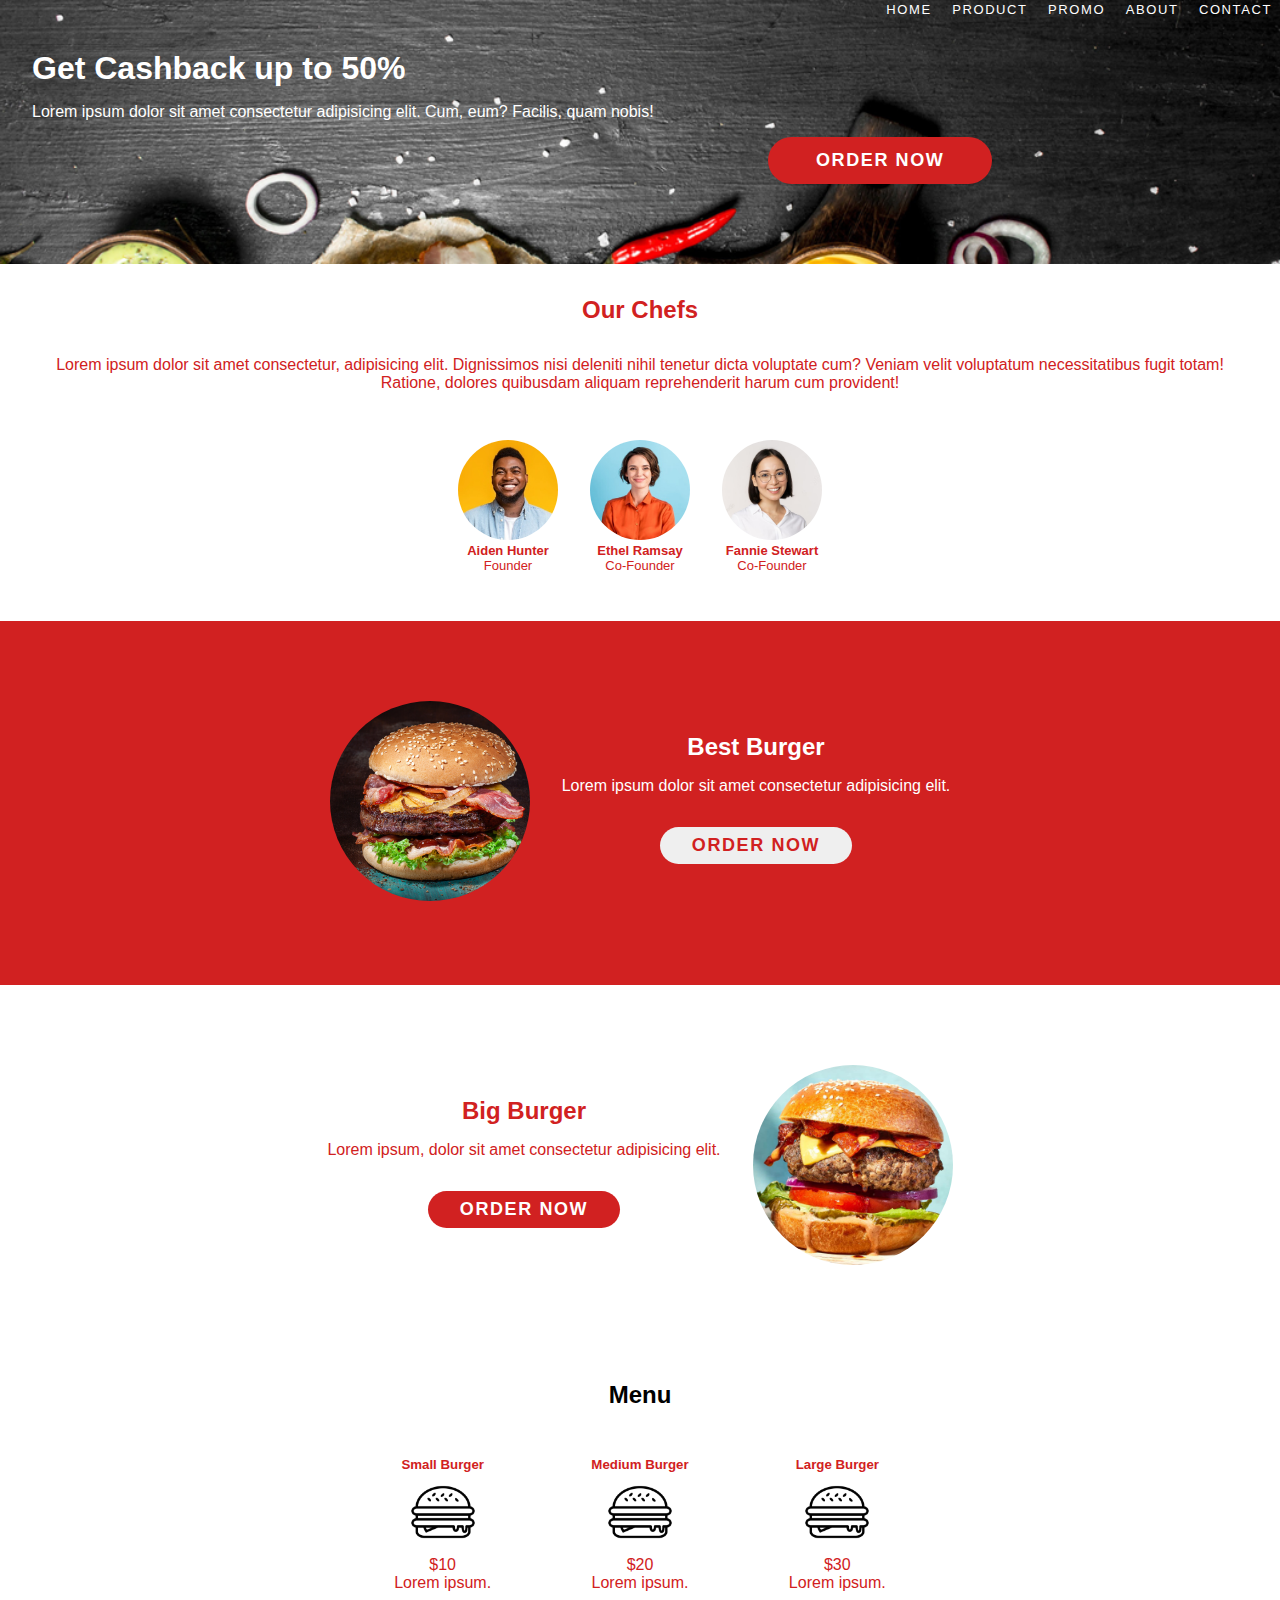
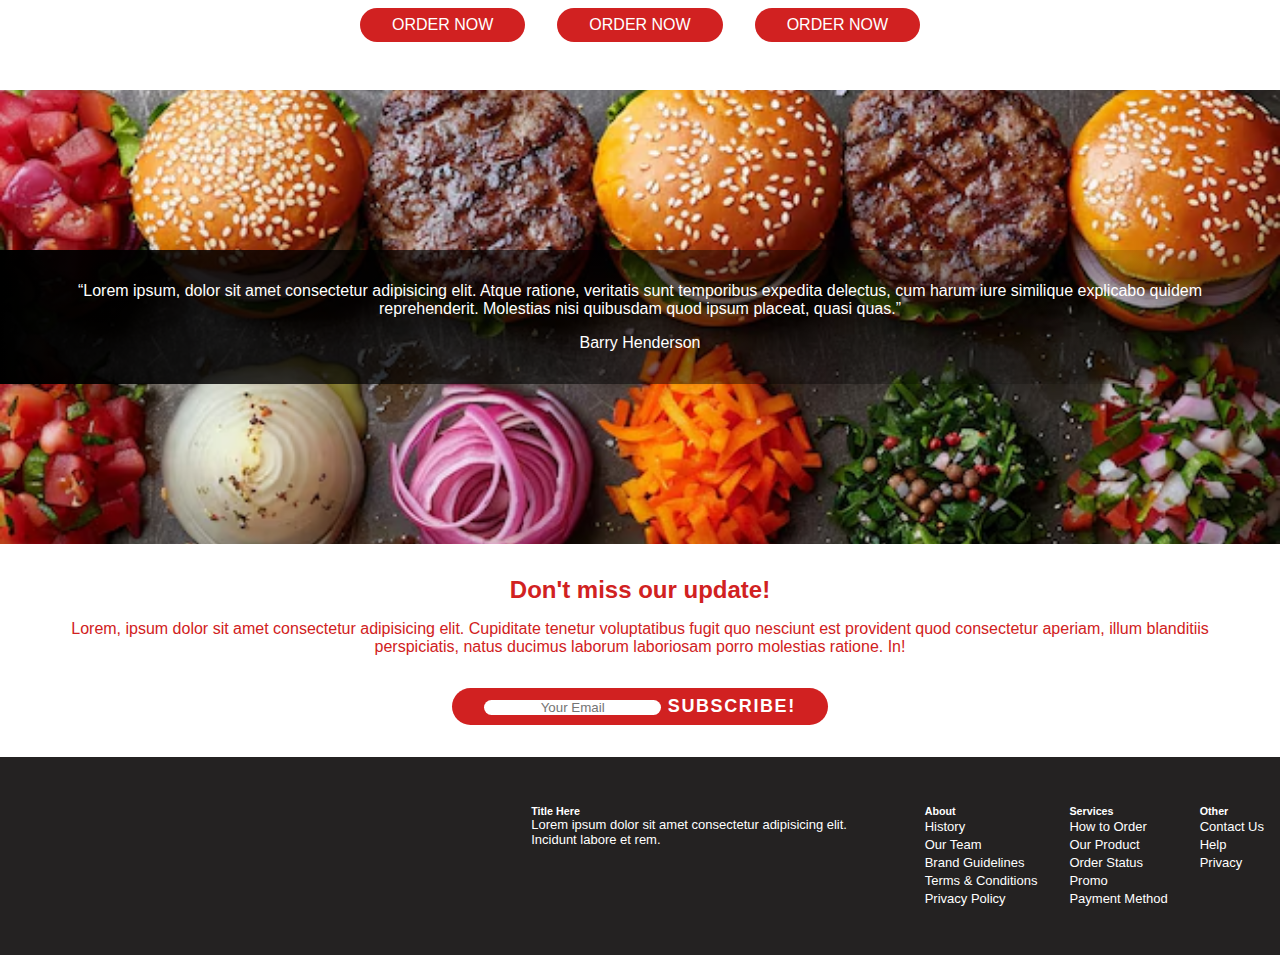
<file: attempt2/index.html>
<!DOCTYPE html>
<html lang="en">
    <head>
        <meta charset="UTF-8">
        <meta name="viewport" content="width-device-width", initial-scale="1.0"/>
        <link rel="stylesheet" href="style.css"/>
        <title>Burger Restaurant</title>
    </head>
    <body>
        <header>
            <div>
                <nav>
                    <ul>
                        <a href="#">Home</a>
                        <a href="#">Product</a>
                        <a href="#">Promo</a>
                        <a href="#">About</a>
                        <a href="#">Contact</a>
                    </ul>
                </nav>
            </div>
            <div>
                <h1>Get Cashback up to 50%</h1>
                <p>Lorem ipsum dolor sit amet consectetur adipisicing elit. Cum, eum? Facilis, quam nobis!</p>
            </div>
            <div>
                <button type="button" class="button-red" id="header-button">Order Now</button>
            </div>
        </header>

        <main>
            <section class="section" id="founders">
                <div class="red-text">
                    <h2>Our Chefs</h2>
                    <p id="chefs">Lorem ipsum dolor sit amet consectetur, adipisicing elit. Dignissimos nisi deleniti nihil tenetur dicta voluptate cum? Veniam velit voluptatum necessitatibus fugit totam! Ratione, dolores quibusdam aliquam reprehenderit harum cum provident!</p>
                </div>
                <div class="flex-container" id="flex-founders">
                    <figure>
                        <img src="../burger restaurant/src/aiden.jpg" alt="aiden"/>
                        <figcaption>
                            <h4>Aiden Hunter</h4>
                            <p>Founder</p>
                        </figcaption>
                    </figure>
                    <figure>
                        <img src="../burger restaurant/src/ethel.jpg" alt="ethel"/>
                        <figcaption>
                            <h4>Ethel Ramsay</h4>
                            <p>Co-Founder</p>
                        </figcaption>
                    </figure>
                    <figure>
                        <img src="../burger restaurant/src/fannie.jpg" alt="fannie"/>
                        <figcaption>
                            <h4>Fannie Stewart</h4>
                            <p>Co-Founder</p>
                        </figcaption>
                    </figure>
                </div>
            </section>

            <section class="section" id="bestburger">
                <div class="flex-container" id="flex-burger">
                    <div>
                        <img src="../burger restaurant/src/bestBurger.jpg" alt="bestBurger"/>
                    </div>
                    <div>
                        <h2>Best Burger</h2>
                        <p>Lorem ipsum dolor sit amet consectetur adipisicing elit.</p>
                        <button type="button" class="button-white">Order Now</button>
                    </div>
                </div>
            </section>

            <section class="section" id="bigburger">
                <div class="flex-container" id="flex-burger">
                    <div class="red-text">
                        <h2>Big Burger</h2>
                        <p>Lorem ipsum, dolor sit amet consectetur adipisicing elit.</p>
                        <button type="button" class="button-red">Order Now</button>
                    </div>
                    <div>
                        <img src="../burger restaurant/src/bigBurger.jpg" alt="bigBurger"/>
                    </div>
                </div>
            </section>

            <section class="section" id="menu">
                <h2>Menu</h2>
                <div class="flex-container" id="flex-menu">
                    <div class="red-text">
                        <h5>Small Burger</h5>
                        <div>
                            <img src="../burger restaurant/src/burger.webp" alt="burger icon"/>
                        </div>
                        <p>$10</p>
                        <p>Lorem ipsum.</p>
                        <div>
                            <button type="button" class="button-red-small">Order Now</button>
                        </div>
                    </div>
                    <div class="red-text">
                        <h5>Medium Burger</h5>
                        <div>
                            <img src="../burger restaurant/src/burger.webp" alt="burger icon"/>
                        </div>
                        <p>$20</p>
                        <p>Lorem ipsum.</p>
                        <div>
                            <button type="button" class="button-red-small">Order Now</button>
                        </div>
                    </div>
                    <div class="red-text">
                        <h5>Large Burger</h5>
                        <div>
                            <img src="../burger restaurant/src/burger.webp" alt="burger icon"/>
                        </div>
                        <p>$30</p>
                        <p>Lorem ipsum.</p>
                        <div>
                            <button type="button" class="button-red-small">Order Now</button>
                        </div>
                    </div>
                </div>
            </section>

            <section class="section" id="quote">
                <div>
                    <q>Lorem ipsum, dolor sit amet consectetur adipisicing elit. Atque ratione, veritatis sunt temporibus expedita delectus, cum harum iure similique explicabo quidem reprehenderit. Molestias nisi quibusdam quod ipsum placeat, quasi quas.</q>
                    <p>Barry Henderson</p>
                </div>
            </section>

            <section class="section" id="subscribe">
                <div class="red-text">
                    <h2>Don't miss our update!</h2>
                    <p>Lorem, ipsum dolor sit amet consectetur adipisicing elit. Cupiditate tenetur voluptatibus fugit quo nesciunt est provident quod consectetur aperiam, illum blanditiis perspiciatis, natus ducimus laborum laboriosam porro molestias ratione. In!</p>
                </div>
                <div>
                    <button type="button" class="button-red" id="button-subscribe">
                        <input type="email" name="email" placeholder="Your Email"/>
                        Subscribe!
                    </button>
                </div>
            </section>

        </main>
        <footer>
            <div class="flex-container" id="flex-footer">
                <div class="footer-title">
                    <h6>Title Here</h6>
                    <p>Lorem ipsum dolor sit amet consectetur adipisicing elit. Incidunt labore et rem.</p>
                </div>
                    <div>
                    <h6>About</h6>
                    <ul>
                        <a href="#">History</a><br>
                        <a href="#">Our Team</a><br>
                        <a href="#">Brand Guidelines</a><br>
                        <a href="#">Terms & Conditions</a><br>
                        <a href="#">Privacy Policy</a>
                    </ul>
                </div>
                <div>
                    <h6>Services</h6>
                    <ul>
                        <a href="#">How to Order</a><br>
                        <a href="#">Our Product</a><br>
                        <a href="#">Order Status</a><br>
                        <a href="#">Promo</a><br>
                        <a href="#">Payment Method</a>
                    </ul>
                </div>
                <div>
                    <h6>Other</h6>
                    <ul>
                        <a href="#">Contact Us</a><br>
                        <a href="#">Help</a><br>
                        <a href="#">Privacy</a>
                    </ul>
                </div>
            </div>

        </footer>
    </body>
</html>
</file>
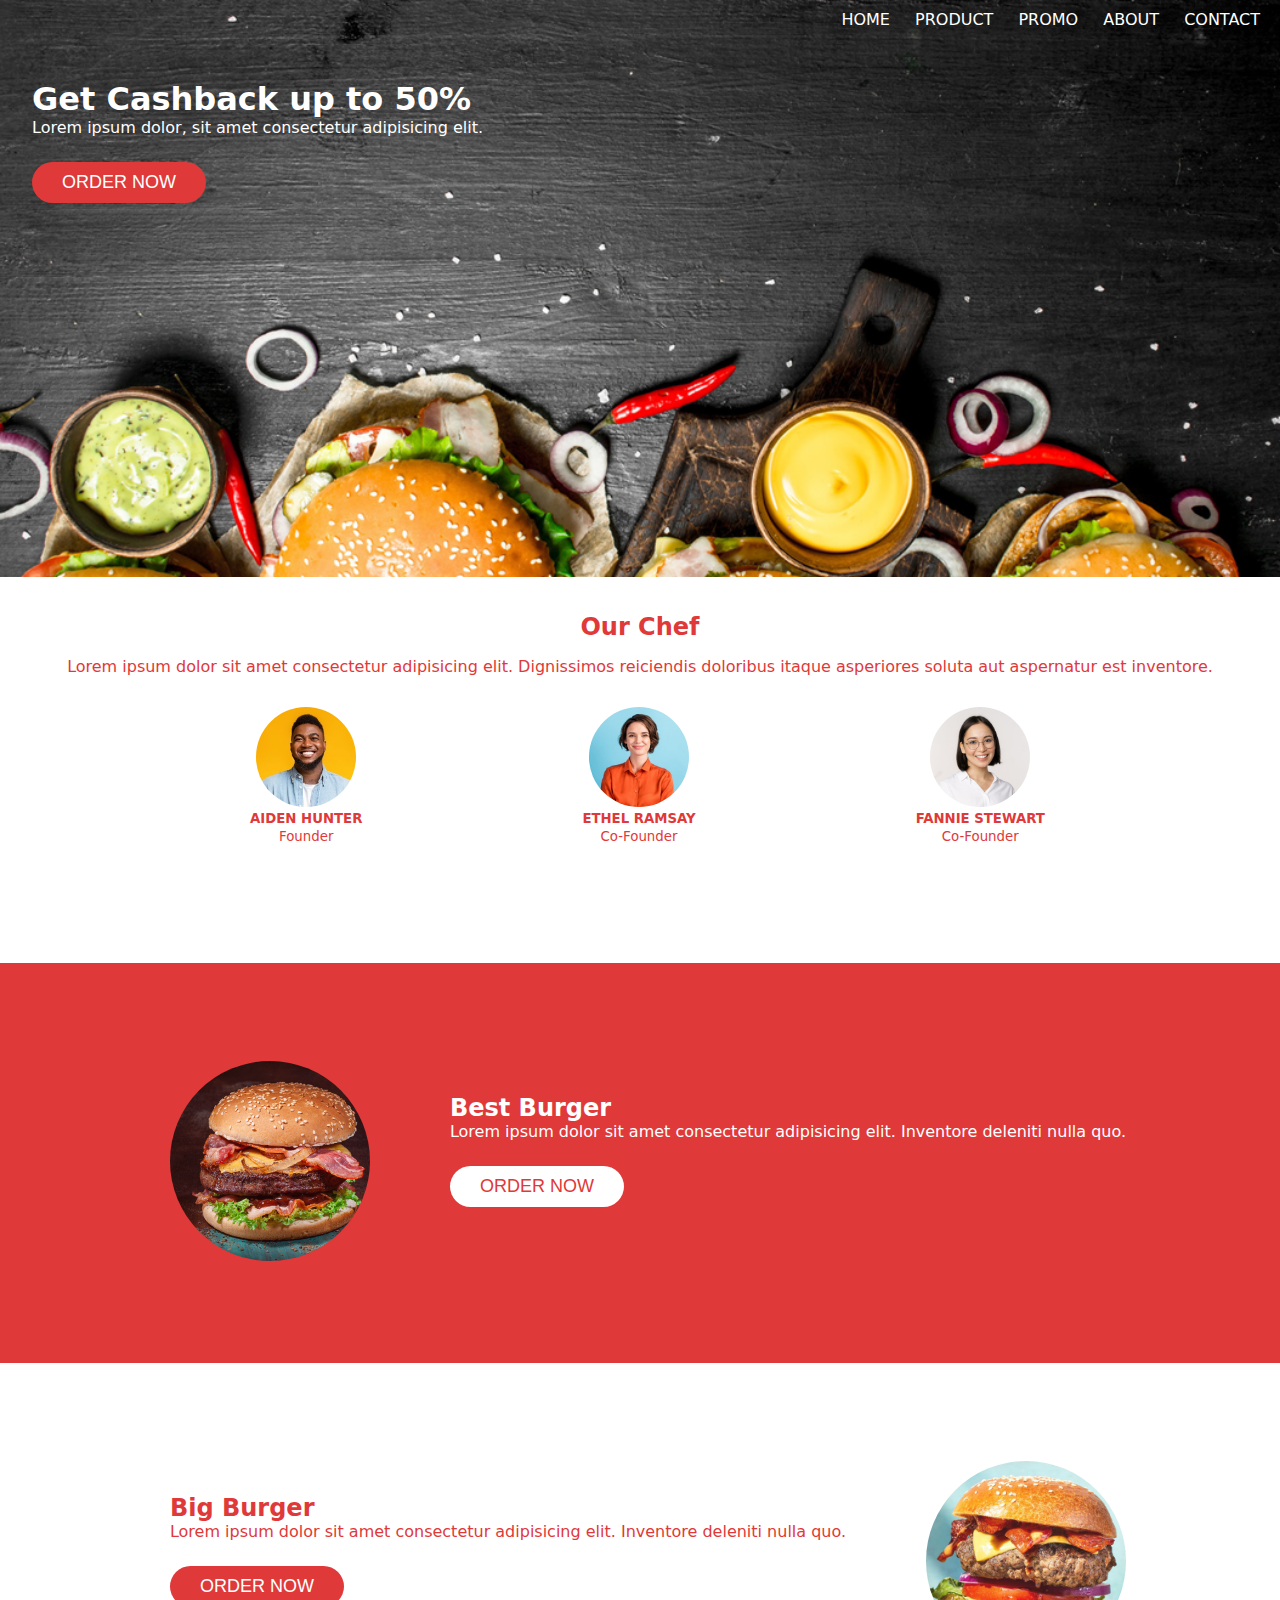
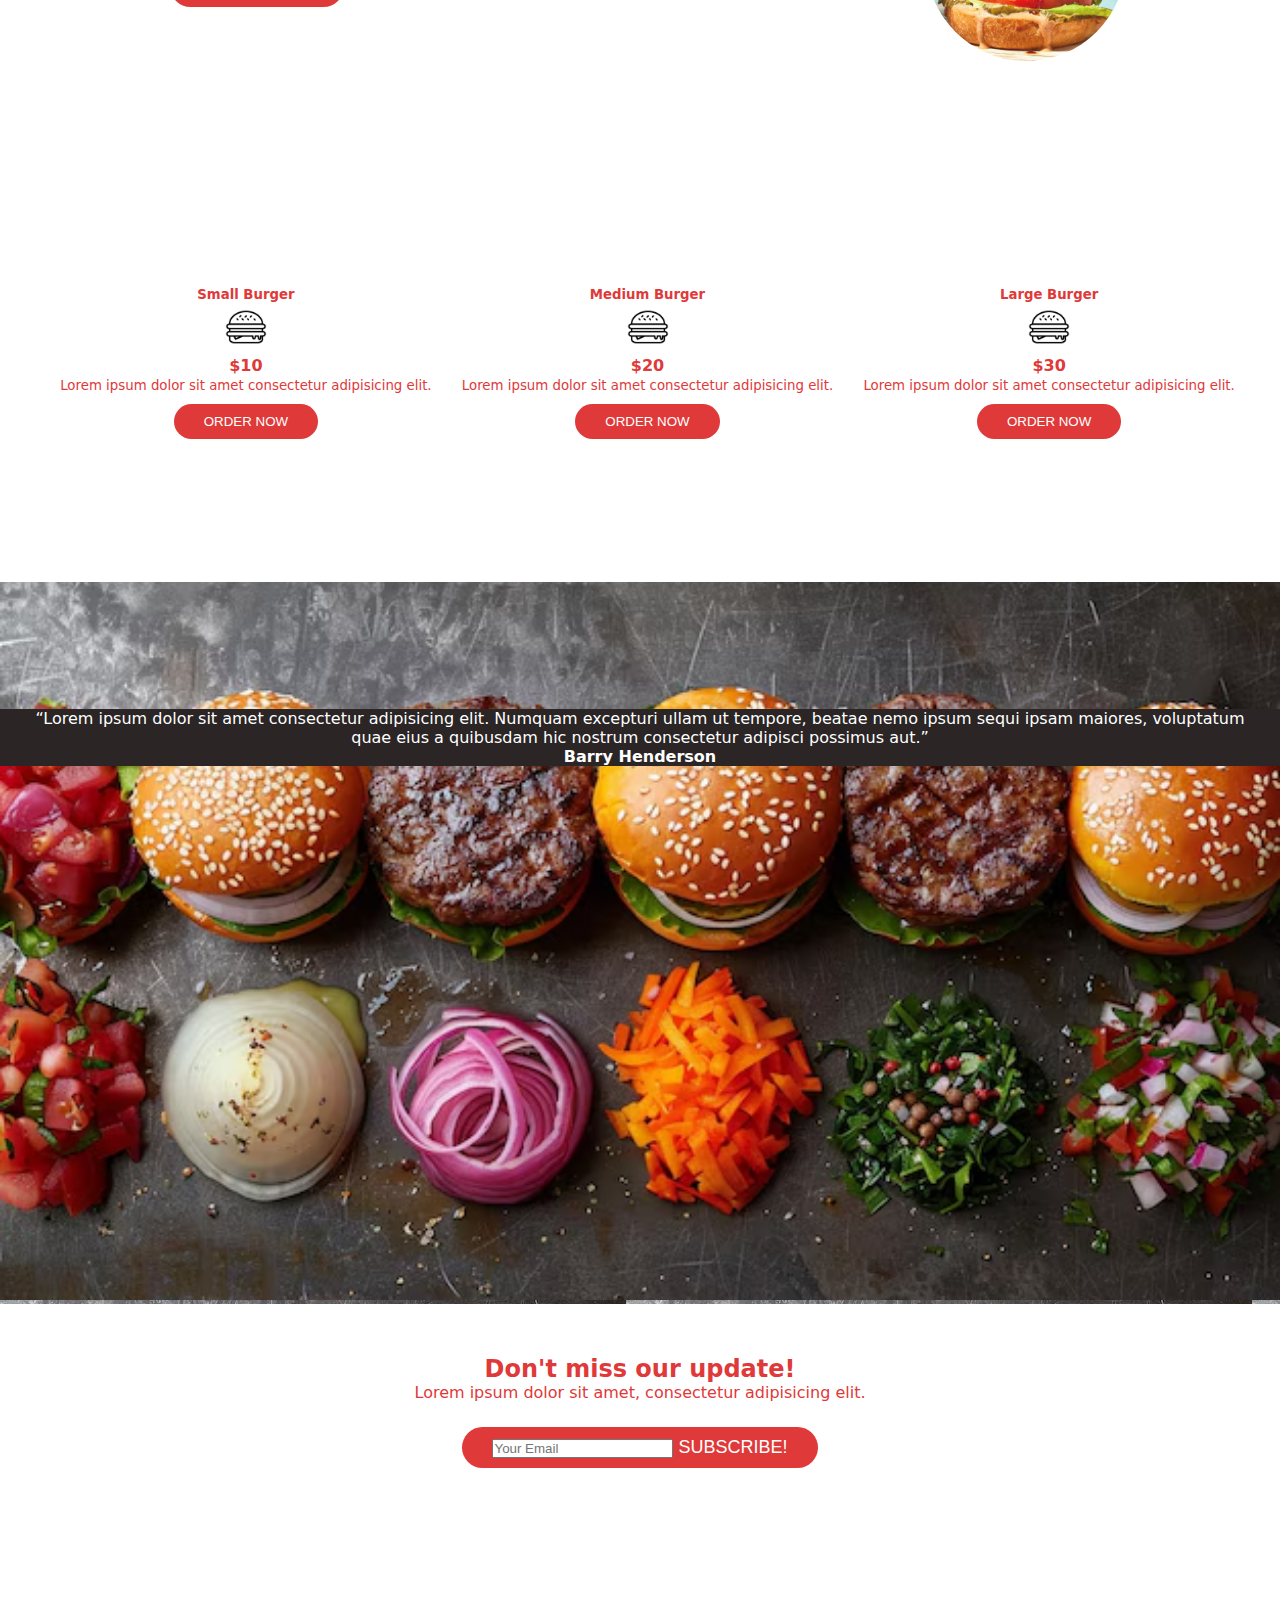
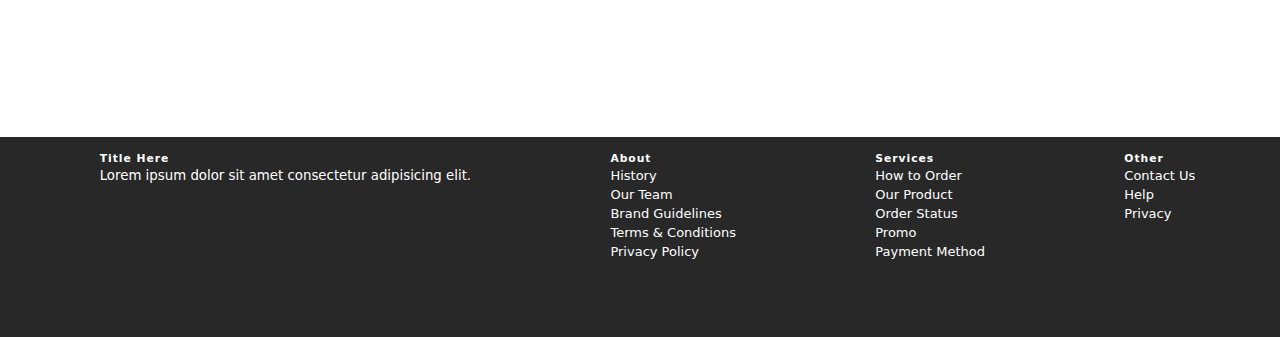
<file: burger restaurant/index.html>
<!DOCTYPE html>
<html lang="en">
    <head>
        <meta charset="UTF-8">
        <meta name="viewport" content="width-device-width", initial-scale="1.0"/>
        <link rel="stylesheet" href="style.css"/>
        <title>Burger Restaurant</title>
    </head>

    <body>
        <header>
            <!--Enables text to be on top of the image-->
            <!--Should have used a Hero Class image-->
            <div class="container">
                <img src="./src/headerBG.png" alt="burgerheader" style="width: 100%;"/>
                <div class="text-block-navigation">
                    <nav>
                        <ul>
                            <a href="#">Home</a>
                            <a href="#">Product</a>
                            <a href="#">Promo</a>
                            <a href="#">About</a>
                            <a href="#">Contact</a>
                        </ul>
                    </nav>
                </div>
                <div class="text-block-header">
                    <h1>Get Cashback up to 50%</h1>
                    <p>Lorem ipsum dolor, sit amet consectetur adipisicing elit.</p>
                    <button type="button" class="button1">Order Now</button>
                </div>
            </div>
        </header>

        <main>
            <section id="section1" class="section1">
                <div class="container">
                    <div class="text-block-intro">
                        <h2>Our Chef</h2>
                        <p>Lorem ipsum dolor sit amet consectetur adipisicing elit. Dignissimos reiciendis doloribus itaque asperiores soluta aut aspernatur est inventore.</p>
                    </div>
                    <div class="flex-container">
                        <div>
                            <figure id="figure1" class="figure">
                                <img src="./src/aiden.jpg" alt="founderAiden" width="100"/>
                                <figcaption id="figure1" class="figcaption">
                                    <h5>Aiden Hunter</h5>
                                    <p><small>Founder</small></p>
                                </figcaption>
                            </figure>
                        </div>
                        <div>
                            <figure id="figure2" class="figure">
                                <img src="./src/ethel.jpg" alt="founderEthel" width="100"/>
                                <figcaption id="figure2" class="figcaption">
                                    <h5>Ethel Ramsay</h5>
                                    <p><small>Co-Founder</small></p>
                                </figcaption>
                            </figure>
                        </div>
                        <div>
                            <figure id="figure3" class="figure">
                                <img src="./src/fannie.jpg" alt="founderFannie" width="100"/>
                                <figcaption id="figure3" class="figcaption">
                                    <h5>Fannie Stewart</h5>
                                    <p><small>Co-Founder</small></p>
                                </figcaption>
                            </figure>
                        </div>
                    </div>
                </div>
            </section>

            <section id="section2" class="section2">
                <div class="flex-container-best">
                    <div>
                        <img src="./src/bestBurger.jpg" id="bestBurger" alt="bestBurger" width="200"/>
                    </div>
                    <div>
                        <h2>Best Burger</h2>
                        <p>Lorem ipsum dolor sit amet consectetur adipisicing elit. Inventore deleniti nulla quo.</p>
                        <button type="button" class="button2">Order Now</button>
                    </div>
            </section>

            <section id="section3" class="section3">
                <div class="flex-container-best">
                        <div>
                            <h2>Big Burger</h2>
                            <p>Lorem ipsum dolor sit amet consectetur adipisicing elit. Inventore deleniti nulla quo.</p>
                            <button type="button" class="button3">Order Now</button>
                        </div>
                        <div>
                            <img src="./src/bigBurger.jpg" id="bigBurger" alt="bigBurger" width="200"/>
                    </div>
                </div>
            </section>

            <section id="section4" class="section4">
                <div class="flex-container2">
                    <div id="spanSmallBurger" class="smallBurger">
                        <figure id="figSmallBurger" class="burger">
                            <h5>Small Burger</h5>
                            <img src="./src/burger.webp" alt="burger" width="50"/>
                            <figcaption id="figSmallBurger" class="figCaption">
                                <p><b>$10</b></p>
                                <p><small>Lorem ipsum dolor sit amet consectetur adipisicing elit.</small></p>
                                <button type="button" class="button4">Order Now</button>
                            </figcaption>
                        </figure>
                    </div>
                

                    <div id="spanMediumBurger" class="burgerDisplay">
                        <figure id="figMediumBurger" class="burger">
                            <h5>Medium Burger</h5>
                            <img src="./src/burger.webp" alt="burger" width="50"/>
                            <figcaption id="figMediumBurger" class="figCaption">
                                <p><b>$20</b></p>
                                <p><small>Lorem ipsum dolor sit amet consectetur adipisicing elit.</small></p>
                                <button type="button" class="button4">Order Now</button>
                            </figcaption>
                        </figure>
                    </div>

                    <div id="spanLargeBurger" class="burgerDisplay">
                        <figure id="figLargeBurger" class="burger">
                            <h5>Large Burger</h5>
                            <img src="./src/burger.webp" alt="burger" width="50"/>
                            <figcaption id="figLargeBurger" class="figCaption">
                                <p><b>$30</b></p>
                                <p><small>Lorem ipsum dolor sit amet consectetur adipisicing elit.</small></p>
                                <button type="button" class="button4">Order Now</button>
                            </figcaption>
                        </figure>
                    </div>
                </div>
            </section>
            <br>

            <section id="section5" class="section5">
                <div class="container-quote">
                    <img src="./src/quoteBG.avif" alt="quoteBG" style="width: 100%;"/>
                    <div class="quote">
                        <q>Lorem ipsum dolor sit amet consectetur adipisicing elit. Numquam excepturi ullam ut tempore, beatae nemo ipsum sequi ipsam maiores, voluptatum quae eius a quibusdam hic nostrum consectetur adipisci possimus aut.</q>
                        <p><b>Barry Henderson</b></p>
                    </div>
                </div>
            </section>
            <br>

            <section id="section6" class="section6">
                <h2>Don't miss our update!</h2>
                <p>Lorem ipsum dolor sit amet, consectetur adipisicing elit.</p>
                <button type="button" class="button5">
                    <input type="email" id="email" name="email" placeholder="Your Email"/>
                    Subscribe!
                </button>
            </section>
        </main>

        <footer>

            <div class="flex-container-footer">
                <div>
                    <h6>Title Here</h6>
                    <p><small>Lorem ipsum dolor sit amet consectetur adipisicing elit.</small></p>
                </div>
                <div>
                    <h6>About</h6>
                    <ul>
                        <a href="#">History</a><br>
                        <a href="#">Our Team</a><br>
                        <a href="#">Brand Guidelines</a><br>
                        <a href="#">Terms & Conditions</a><br>
                        <a href="#">Privacy Policy</a>
                    </ul>
                </div>
                <div>
                    <h6>Services</h6>
                    <ul>
                        <a href="#">How to Order</a><br>
                        <a href="#">Our Product</a><br>
                        <a href="#">Order Status</a><br>
                        <a href="#">Promo</a><br>
                        <a href="#">Payment Method</a>
                    </ul>
                </div>
                <div>
                    <h6>Other</h6>
                    <ul>
                        <a href="#">Contact Us</a><br>
                        <a href="#">Help</a><br>
                        <a href="#">Privacy</a>
                    </ul>
                </div>
            </div>
        </footer>

    </body>




</html>
</file>
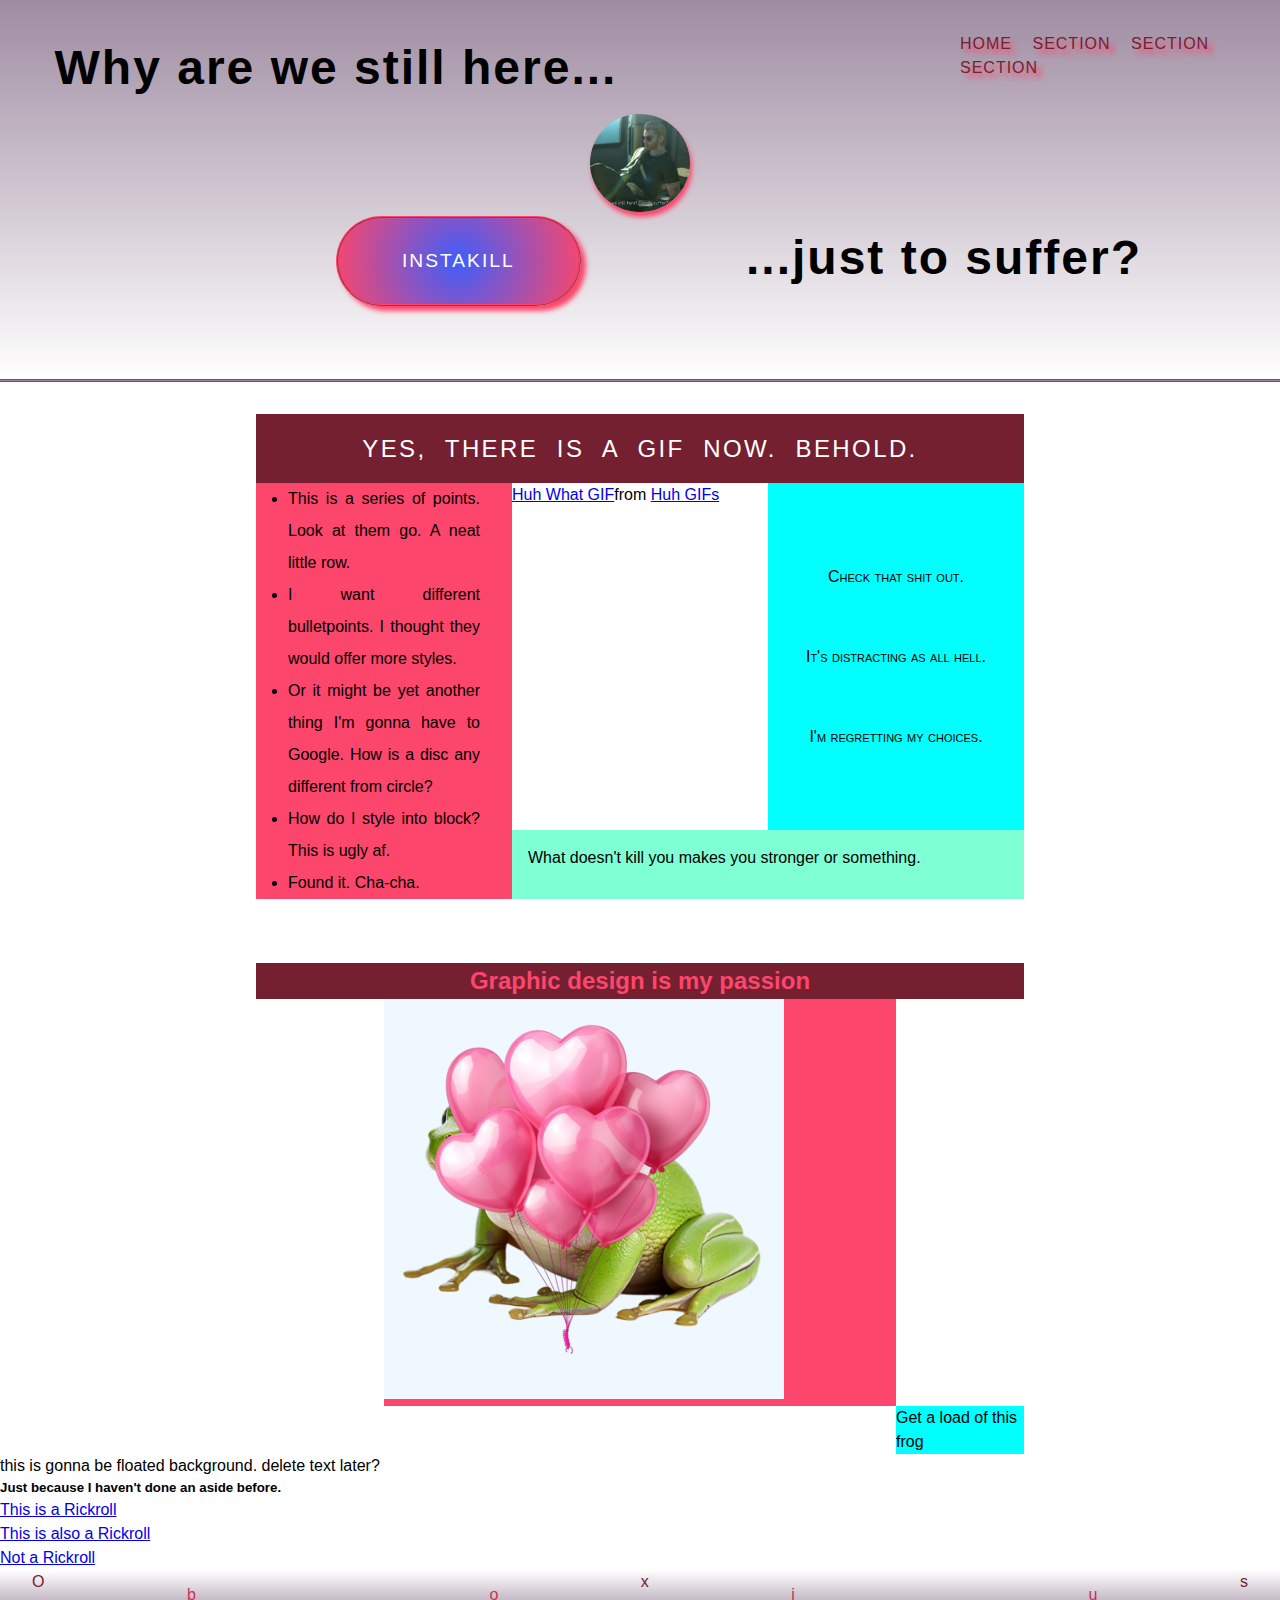
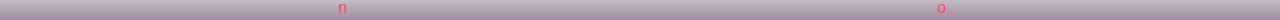
<file: layout exercise/index.html>
<!DOCTYPE html>
<html lang="en">
    <head>
        <meta charset="UTF-8">
        <meta name="viewport" content="width-device-width", initial-scale="1.0"/>
        <link rel="stylesheet" href="./src/style.css"/>
        <title>Layout Playground</title>
    </head>

    <body class="grid-container" id="body-grid">
        <header class="grid-child" id="header">
            <hero>
                <div class="grid-container" id="hero-grid">
                    <nav id="navigation">
                        <a href="#">Home</a>
                        <a href="#">Section</a>
                        <a href="#">Section</a>
                        <a href="#">Section</a>
                    </nav>
                    <div id="hero-headline">
                        <h1>Why are we still here...</h1>

                    </div>
                    <div id="hero-logo">
                        <img src="./src/images/logo.jpg" alt="logo" />
                    </div>
                    <div id="hero-tagline">
                        <h2>...just to suffer?</h2>
                    </div>

                    <div id="instakill">
                        <button type="button" class="btn" role="button" id="button-instakill">
                            <a href="https://www.youtube.com/watch?v=dQw4w9WgXcQ&ab_channel=RickAstley">Instakill</a>
                        </button>
                        <!--Figure out how to make the button link work for real-->
                    </div>
                </div>
            </hero>
        </header>

        <main class="grid-child" id="main">
            <section class="section" id="section-grid">
                <div class="grid-container" id="main-grid">
                    <div id="grid-item1">
                        <h2>Yes, there is a gif now. Behold.</h2>

                    </div>
                    <div id="grid-item2">
                        <ul>
                            <li>This is a series of points. Look at them go. A neat little row.</li>
                            <li>I want different bulletpoints. I thought they would offer more styles.</li>
                            <li>Or it might be yet another thing I'm gonna have to Google. How is a disc any different from circle?</li>
                            <li>How do I style into block? This is ugly af.</li>
                            <li>Found it. Cha-cha.</li>
                        </ul>
                        
                    </div>
                    <div id="grid-item3">
                        <p>Check that shit out.</p>
                        <p>It's distracting as all hell.</p>
                        <p>I'm regretting my choices.</p>
                    </div>
                    <div id="grid-item4">
                        <p>What doesn't kill you makes you stronger or something.</p>

                    </div>
                    <div id="grid-item5">
                        <div class="tenor-gif-embed" data-postid="15808900" data-share-method="host" data-aspect-ratio="1" data-width="100%"><a href="https://tenor.com/view/huh-what-where-why-how-gif-15808900">Huh What GIF</a>from <a href="https://tenor.com/search/huh-gifs">Huh GIFs</a></div> <script type="text/javascript" async src="https://tenor.com/embed.js"></script>
                    </div>
                </div>
            </section>

            <section class="section" id="section2-grid">
                <div class="grid-container" id="main2-grid">
                    <div id="grid2-item1">
                        <h2>Graphic design is my passion</h2>

                    </div>
                    <div id="grid2-item2">
                        <img src="./src/images/frog.webp" alt="frog"/>
                    </div>
                    <div id="grid2-item3">
                        <p>Get a load of this frog</p>

                    </div>
                    <div id="grid2-item4">
                        <figure>
                            <img src="./src/images/balloons.png" alt="balloons" />
                        </figure>
                    </div>
                </div>

            </section>

        </main>

        <aside class="grid-child" id="aside">
            <div id="float"> <!-- see how it works first, then maybe flex it-->
                <p>this is gonna be floated background. delete text later?</p>
            </div>
            <div>
                <h5>Just because I haven't done an aside before.</h5>
            </div>
            <div id="rickroll">
                <ul>
                    <li>
                        <a href="https://www.youtube.com/watch?v=dQw4w9WgXcQ&ab_channel=RickAstley">This is a Rickroll</a>
                    </li>
                    <li>
                        <a href="https://www.youtube.com/watch?v=dQw4w9WgXcQ&ab_channel=RickAstley">This is also a Rickroll</a>
                    </li>
                    <li>
                        <a href="https://www.youtube.com/watch?v=dQw4w9WgXcQ&ab_channel=RickAstley">Not a Rickroll</a>
                    </li>
                </ul>
            </div>
        </aside>

        <footer id="footer">
            <div class="flex-container" id="footer-flex"> <!--just put them into a billion rows-->
                <div id="letter1">
                    <p>O</p>
                </div>
                <div id="letter2">
                    <p>b</p>
                </div>
                <div id="letter3">
                    <p>n</p>
                </div>
                <div id="letter4">
                    <p>o</p>
                </div>
                <div id="letter5">
                    <p>x</p>
                </div>
                <div id="letter6">
                    <p>i</p>
                </div>
                <div id="letter7">
                    <p>o</p>
                </div>
                <div id="letter8">
                    <p>u</p>
                </div>
                <div id="letter9">
                    <p>s</p>
                </div>
            </div>
            
        </footer>
    </body>
</html>
</file>
<file: attempt2/style.css>
* {
    margin: 0;
    padding: 0;
    box-sizing: border-box;
    font-family:Arial, Helvetica, sans-serif;
}

header {
    background-image: url(./src/headerBG.png);
    background-repeat: no-repeat;
    background-position: center;
    background-attachment: local;
    color: white;
    background-size: cover;
    text-shadow: 4px 4px 4px 4px rgb(0, 0, 0);

    /* to try and set the height with bad math
    height: calc(2.22 * 100vw);
    */
}

nav {
    text-align: right;
}

header a {
    text-decoration: none;
    color: white;
    letter-spacing: 0.1rem;
    padding-left: 0.5rem;
    text-transform: uppercase;
    font-size: small;
    padding-right: 0.5rem;
}

header h1 {
    padding-top: 2rem;
    padding-left: 2rem;
    padding-right: 2rem;
}

header p {
    padding-left: 2rem;
    padding-top: 1rem;
    padding-right: 2rem;
}

button {
    text-transform: uppercase;
    font-size: large;
    font-weight: bold;
    border: none;
    border-radius: 25px;
    letter-spacing: 0.1rem;
    margin-top: 2rem;
    padding: 0.5rem 2rem;
}

.button-red {
    background-color: rgb(209, 33, 33);
    color: white;
    padding: 0.5rem 2rem;
}

#header-button {
    display: inline;
    margin-top: 1rem;
    margin-bottom: 5rem;
    position: relative;
    margin-left: 60%;
    margin-right: 5%;
    padding: 0.8rem 3rem;
}

.flex-container {
    display: flex;
    flex-wrap: wrap;
    justify-content: center;
    gap: 2rem;
    padding-top: 3rem;
    padding-bottom: 3rem;
    text-align: center;
}

#flex-founders {
    color: rgb(209, 33, 33);
    font-size: small;
}

#founders img {
    border-radius: 50%;
    width: 100px;
    object-fit: cover;
    aspect-ratio: 1;
}

#chefs {
    text-align: center;
    padding-left: 2rem;
    padding-right: 2rem;
    padding-top: 2rem;
}

#bestburger img, #bigburger img {
    width: 200px;
    border-radius: 50%;
    object-fit: cover;
    aspect-ratio: 1;
}

h2 {
    text-align: center;
    padding-top: 2rem;
}

.red-text h2, .red-text p, .red-text h5 {
    color: rgb(209, 33, 33);
}

#bestburger, #bigburger {
    padding-left: 2rem;
    padding-right: 2rem;
    padding-top: 2rem;
    padding-bottom: 2rem;
}

#bestburger {
    background-color:  rgb(209, 33, 33);
    color: white;
}

#bigburger h2 {
    color: rgb(209, 33, 33);
}

.button-white {
    color: rgb(209, 33, 33);
}

.button-red-small {
    font-size: medium;
    letter-spacing: normal;
    background-color: rgb(209, 33, 33);
    color: white;
    font-weight: normal;
    margin-top: 1rem;
}

#flex-menu img {
    width: 80px;
}

#quote {
    background-image: url(./src/quoteBG.avif);
    background-repeat: no-repeat;
    background-position: center;
    background-attachment: local;
    background-size: cover;
    padding-top: 10rem;
    padding-bottom: 10rem;
    text-align: center;
}

#quote div q {
    color: white;
    text-shadow: 4px 4px 4px 4px black;

}

#quote div p {
    color: white;
    padding-top: 1rem;
}

#quote div {
    padding-left: 2rem;
    padding-right: 2rem;
    background-image: linear-gradient(to right, rgb(0, 0, 0), rgba(255,0,0,0));
    padding-top: 2rem;
    padding-bottom: 2rem;
}

#subscribe {
    text-align: center;
    padding-left: 2rem;
    padding-right: 2rem;
    margin-bottom: 2rem;
}

#bestburger p, #bigburger p, #subscribe p {
    padding-top: 1rem;
}

input {
    border-radius: 10px;
    border: none;
    text-align: center;
}

footer {
    background-color: rgb(36, 34, 34);
    color: white;
    padding-left: 1rem;
    padding-right: 1rem;
}

footer p {
    font-size: small;
    max-width: 50ch;
}

footer a {
    text-decoration: none;
    color: white;
    font-size: small;
}

nav a:hover, footer a:hover {
    color: rgb(209, 33, 33);
    font-weight: bold;
}

button:hover {
    background-color: rgb(153, 65, 65);
}

#flex-footer {
    justify-content: flex-end;
    align-items: flex-start;
    text-align: left;

}

/* please stop wrapping the way you do :( */

.flex-container #footer-title {
    align-self: flex-start;
    justify-self: flex-start;
}


@media only screen and (max-width: 360px) {
    header a {
        display: block;
        padding-right: 1rem;
    }
    #header-button {
        background-color: rgb(209, 33, 33);
        color: white;
        padding: 0.5rem 2rem;
    }
    #subscribe-button {
        width: 90%;
    }
    #bestburger, #bigburger {
        padding-left: 2rem;
        padding-right: 2rem;
    }

}
</file>
<file: burger restaurant/style.css>
* {padding: 0;
    margin: 0;
    box-sizing: border-box;
}

body {
    font-family: system-ui, -apple-system, BlinkMacSystemFont, 'Segoe UI', Roboto, Oxygen, Ubuntu, Cantarell, 'Open Sans', 'Helvetica Neue', sans-serif;
}

.container {
    position: relative;
}

.text-block-navigation {
    position: absolute;
    top: 10px;
    right: 20px;
}

.text-block-header {
    position: absolute;
    color: white;
    top: 5rem;
    left: 2rem;
}

nav a {
    color: white;
    margin-left: 20px;
    text-transform: uppercase;
    text-transform: bold;
    text-decoration: none;

}

.button1 {
    background-color: rgb(223, 57, 57);
    border: none;
    color: white;
    padding: 10px 30px;
    font-size: large;
    text-transform: uppercase;
    display: inline-block;
    border-radius: 25px;
    margin-top: 25px;

}

.section1 {
    text-align: center;
    color: rgb(223, 57, 57);
    height: 350px;

}

.text-block-intro {
    margin-top: 2rem;
    margin-left: 2rem;
    margin-right: 2rem;
}

.section1 h2 {
    color: rgb(223, 57, 57);
    margin-bottom: 1rem;
}

figcaption h5 {
    text-transform: uppercase;
}

.flex-container {
    display: flex;
    padding: 15px;
    margin-left: 15px;
    position: relative;
    flex-direction: row;
    flex-wrap: nowrap;
    justify-content: center;
    justify-content: space-evenly;
    height: 200px;
    align-items: center;

}

.flex-container img {
    aspect-ratio: 1;
    border-radius: 50%;
    object-fit: cover;
}

.section2 {
    background-color: rgb(223, 57, 57);
    color: white;
    text-align: left;
    text-wrap: 50%;
    
}

.flex-container-best {
    display: flex;
    padding: 1rem;
    margin-left: 1rem;
    position: relative;
    flex-direction: row;
    flex-wrap: nowrap;
    justify-content: center;
    height: 400px;
    align-items: center;
    align-content: center;
    gap: 5rem;
}

.button2 {
    background-color: rgb(255, 255, 255);
    border: none;
    color: rgb(223, 57, 57);
    padding: 10px 30px;
    font-size: large;
    text-transform: uppercase;
    display: inline-block;
    border-radius: 25px;
    margin-top: 25px;
    margin-bottom: 25px;
}

.section2 img {
    border-radius: 50%;
    aspect-ratio: 1;
    object-fit: cover;
    opacity: 90%;
}

.section3 img {
    border-radius: 50%;
    aspect-ratio: 1;
    object-fit: cover;
    opacity: 90%;
}

.section3 {
    color: rgb(223, 57, 57);
}

.button3 {
    background-color: rgb(223, 57, 57);
    border: none;
    color: rgb(255, 255, 255);
    padding: 10px 30px;
    font-size: large;
    text-transform: uppercase;
    display: inline-block;
    border-radius: 25px;
    margin-top: 25px;
    margin-bottom: 25px;
}

.flex-container2 {
    display: flex;
    padding: 15px;
    margin-left: 15px;
    position: relative;
    flex-direction: row;
    flex-wrap: nowrap;
    justify-content: center;
    justify-content: space-evenly;
    height: 400px;
    align-items: center;
    text-align: center;
}

.button4 {
    background-color: rgb(223, 57, 57);
    border: none;
    color: white;
    padding: 10px 30px;
    text-transform: uppercase;
    display: inline-block;
    border-radius: 30px;
    margin-top: 10px;
}

.section4 {
    color: rgb(223, 57, 57);
}

.section5 {
    background-image: url(./src/quoteBG.avif);
    width: 100%;
    object-fit: cover;
}

.container-quote {
    position: relative;
}

.quote {
    position: absolute;
    top: 7rem;
    padding-left: 2rem;
    padding-right: 2rem;
    text-align: center;
    color: white;
    background-color: rgb(43, 37, 37);
}

.quote {
    position: absolute;
    margin-top: 15px;
    margin-bottom: 15px;
}


.section6 {
    text-align: center;
    margin-top: 2rem;
    margin-bottom: 2rem;
    color: rgb(223, 57, 57);
    height: 350px;

}

.button5 {
    background-color: rgb(223, 57, 57);
    border: none;
    color: white;
    padding: 10px 30px;
    font-size: large;
    text-transform: uppercase;
    display: inline-block;
    border-radius: 25px;
    margin-top: 25px;
}

footer {
    background-color: rgba(0, 0, 0, 0.842);
    color: white;
}

footer h6 {
    letter-spacing: 1px;
}

footer a {
    color: white;
    text-decoration: none;
    font-size: small;
}

footer a:hover {
    color: rgb(223, 57, 57);
}

.flex-container-footer {
    display: flex;
    padding: 15px;
    margin-left: 15px;
    position: relative;
    flex-direction: row;
    flex-wrap: nowrap;
    justify-content: right top;
    justify-content: space-around;
    height: 200px;
    align-items: right top;
}
</file>
<file: layout exercise/src/style.css>
* {padding: 0;
    margin: 0;
    box-sizing: border-box;
    font-family: fantasy, sans-serif;
}

  /* 7. Avoid text overflows */
  p, h1, h2, h3, h4, h5, h6 {
    overflow-wrap: break-word;
  }
  
  /* 8. Improve line wrapping */
  p {
    text-wrap: wrap;
  }

  h1, h2, h3, h4, h5, h6 {
    text-wrap: balance;
  }

  body {
    /* 3. Add accessible line-height */
    line-height: 1.5;
    /* 4. Improve text rendering */
    -webkit-font-smoothing: antialiased;
  }


/* -------------- reset end------------------- */

/* ---- maybe something to try later ----
#body-grid {
    display: grid;
    width: 100%;
    height: 100%;
    grid-template-columns: 50% 50%;
    grid-template-rows: repeat(5, 1fr);
    grid-auto-rows: max-content;
    grid-template-areas: "header", "aside";


}

#header {
    grid-area: header;
    grid-column-start: 1;
}

#aside {
    grid-area: aside;
}

*/

header {
    background-image: linear-gradient(rgba(63, 25, 68, 0.5), rgba(0,0,0,0));
    padding-top: 2rem;
    padding-left: 2rem;
    padding-right: 2rem;
    padding-bottom: 2rem;
    border-bottom-color: blueviolet;
    border-bottom-style: double;
}

#hero-grid {
    display: grid;
    grid-auto-flow: dense; /* idk what this does */
    grid-template-columns: repeat(4, 1fr);
    grid-template-rows: 25% 25% 25% 25%;
  /*  column-gap: 1rem; */
    row-gap: 1rem; 
    width: 100%;
 /*   justify-items: right;  "stretch" to cover the whole area */
    /* align-items: center; ---- vertical alignment ---- */
}

#navigation {
    grid-column-start: 4;
    grid-row-start: 1;
    justify-self: right; /* an individualized of justify-itens */

/*sometimes the mystery is in targeting. always use IDs bitch! */
}

#navigation a {
    text-decoration: none;
    letter-spacing: 1px;
    padding-left: 1em;
    color: #742031;
    text-shadow: 5px 5px 5px #fc466b;
    text-transform: uppercase;
}

#hero-headline {
    grid-column-start: 1;
    grid-column-end: span 2;
    grid-row-start: 1;
    justify-self: center;
    font-size: x-large;
    letter-spacing: 2px;
}

#hero-logo {
    grid-column-start: 2;
    grid-column-end: 4;
    grid-row-start: 2;
    justify-self: center;
    align-self: center;
} 

#hero-logo img {
    width: 100px;
    border-radius: 50%;
    box-shadow: 2px 5px 5px #fc466b;
}

#hero-tagline {
    grid-column-start: 3;
    grid-column-end: span 2;
    grid-row-start: 3;
    justify-self: center;
    font-size: xx-large;
    letter-spacing: 2px;

}

#instakill {
    grid-column-start: 2;
    grid-column-end: 3;
    grid-row-start: 3;
    align-self: center;
/* figure out how to move this goddamn thing properly later */
}

#button-instakill {
    padding: 2rem 4rem;
    font-size: larger;
    text-transform: uppercase;
    border-radius: 60px;
    border-style: ridge;
    border-color: #fc466b;
    background: rgb(63,94,251);
    background: radial-gradient(circle, rgba(63,94,251,1) 0%, rgba(252,70,107,1) 100%);
    box-shadow: 5px 5px 5px #fc466b;
}

#instakill a {
    text-decoration: none;
    color: white;
    letter-spacing: 2px;
}

/* ------- header end ------- */

main {
    margin-top: 2rem;
}

#main-grid {
    display: grid;
    width: 100%;
    grid-template-columns: repeat(5, 1fr);
    grid-template-rows: 1fr 5fr 1fr;
    margin-bottom: 4rem;

}

#grid-item1 {
    background-color: #742031;
    grid-column-start: 2;
    grid-column-end: span 3;
    align-content: center;
}

#grid-item1 h2 {
    justify-self: center;
    align-self: center; /* doesnt work! */
    word-spacing: 0.4em;
    letter-spacing: 0.1em;
    text-transform: uppercase;
    font-weight: lighter;
    color: white;
}

#grid-item2 {
    background-color: #fc466b;
    grid-column-start: 2;
    grid-row-start: span 2;
    justify-items: center;
    align-content: center; /* instead of align-self */
    line-height: 2;
}

#grid-item2 ul {
    align-self: center; /* doesnt work. wtf */
    list-style-type:disc;
    line-break: strict; /* does it do anything? */
    padding-left: 2rem;
    padding-right: 2rem;
    text-align: justify; /*to block text */
}

#grid-item2 ul li {
    max-width: 40ch;
    text-justify:inter-cluster; /* what does this do? */
    font-weight:lighter; /* doesnt work */
}

#grid-item3 {
    background-color: aqua;
    grid-column-start: 4;
    grid-row-start: 2;
    align-content: center;
    line-height: 5;
 /*   font-family: cursive; --- apparently I cant change fonts here */
    font-variant: small-caps;
}

#grid-item3 p {
    justify-self: center;

}

#grid-item4 {
    background-color: aquamarine;
    grid-column-start: 3;
    grid-column-end: span 2;
    padding-top: 1rem;
    padding-left: 1rem;
}

#grid-item5 {
    grid-column-start: 3;
    grid-row-start: 2;
}

/* ----------------- this finally concludes section1 ---------------- */


#main2-grid {
    display: grid;
    padding-left: 20%;
    padding-right: 20%;
    grid-template-columns: 1fr 4fr 1fr;
    grid-template-rows: repeat(3); /* idk whats happening! */
}

#grid2-item1 {
    background-color: #742031;
    grid-column-start: 1;
    grid-column-end: span 4;
    grid-row-start: 1;
    color: #fc466b;
    justify-items: center;
    align-content: center;
}

#grid2-item2 {
    background-color: #fc466b;
    grid-column-start: 2;
    grid-row-start: 2;

}

#grid2-item2 img {
    background-color: aliceblue;
    width: 400px;
    height: auto;
    z-index: 1;
}

#grid2-item3 {
    background-color: aqua;
    grid-column-start: 3;
    grid-row-start: 3;
}

#grid2-item4 {
 /*   background-color: aquamarine; */
    grid-column-start: 2;
    grid-row-start: 2;
}

#grid2-item4 figure {
    max-width: 100%;
    width: 200px;
    height: auto;
    z-index: 2;
}

/* ---------- the end to horrible section2 */














/* ----------------- end to aside */

footer {
    background-image: linear-gradient(rgba(0,0,0,0), rgba(63, 25, 68, 0.5));
    padding-left: 2rem;
    padding-right: 2rem;
}

#footer-flex {
    display: flex;
    height: 50px;
    justify-content: space-between;
    color: #742031;
}
#letter2, #letter4, #letter6, #letter8 {
    align-self: center;
    color: #cc3250;
}

#letter3, #letter7 {
    align-self: flex-end;
    color: #fc466b;
}





/* ----------- media; make for smaller screens -------------- 

@media (min-width: 1080px) { /* actually works! */
  /*  #hero-grid {
        grid-template-columns: 25% 25% 25% 25%;
    }
    #navigation {
        grid-column-start: 4;
    }
    
}
*/
</file>
